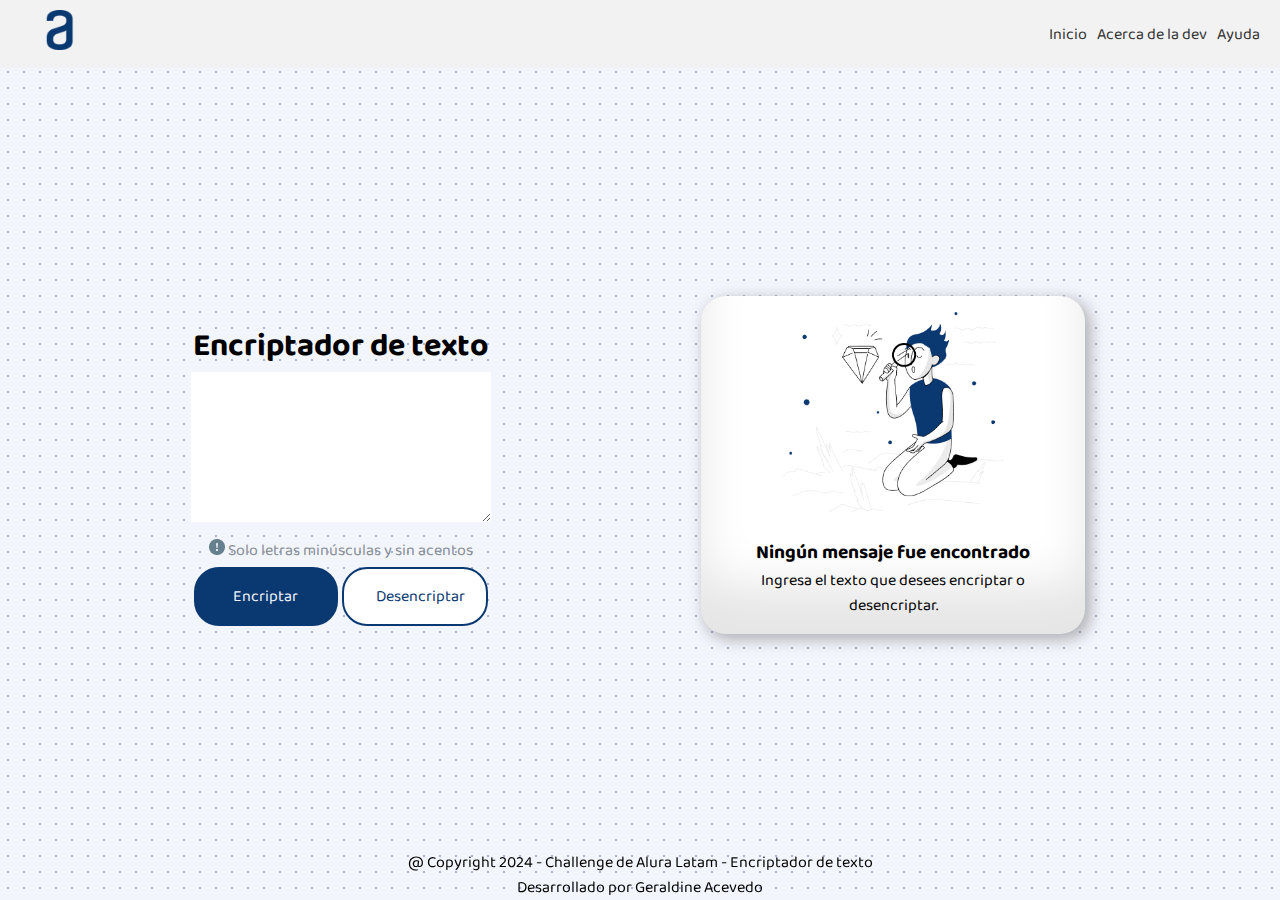
<file: index.html>
<!DOCTYPE html>
<html lang="es">
  <head>
    <meta charset="UTF-8" />
    <meta http-equiv="X-UA-Compatible" content="IE=edge" />
    <meta name="viewport" content="width=device-width, initial-scale=1.0" />
    <link rel="icon" type="image/x-icon" href="./assets/favicon.ico" />
    <link rel="stylesheet" type="text/css" href="styles.css" />
    <!-- Fonts -->
    <link rel="preconnect" href="https://fonts.googleapis.com" />
    <link rel="preconnect" href="https://fonts.gstatic.com" crossorigin />
    <link
      href="https://fonts.googleapis.com/css2?family=Baloo+2:wght@400;500;600;700;800&family=Mukta:wght@800&display=swap"
      rel="stylesheet"
    />
    <!-- For Google -->
    <meta name="description" content="Encripta o desencripta cualquier texto" />
    <meta
      name="keywords"
      content="encriptador, encriptador de texto, challenge del encriptador, challenge encriptador de texto, challenge de alura, challenge de one, one grupo 6, alura latam, alura, one, oracle, oracle next education"
    />

    <meta name="author" content="Geraldine Acevedo" />
    <meta name="copyright" content="" />
    <meta name="application-name" content="" />

    <!-- For Facebook -->
    <meta
      property="og:title"
      content="Encriptador de Texto | Challenge de ONE G6 y Alura Latam"
    />
    <meta property="og:type" content="website" />
    <meta
      property="og:image"
      content="https://i.ibb.co/NVg4C4D/Captura-web-29-1-2024-1282-127-0-0-1.jpg"
    />
    <meta property="og:url" content="" />
    <meta
      property="og:description"
      content="Encripta o desencripta cualquier texto"
    />

    <!-- For Twitter -->
    <meta name="twitter:card" content="summary" />
    <meta
      name="twitter:title"
      content="Encriptador de Texto | Challenge de ONE G6 y Alura Latam"
    />
    <meta
      name="twitter:description"
      content="Encripta o desencripta cualquier texto"
    />
    <meta
      name="twitter:image"
      content="https://i.ibb.co/NVg4C4D/Captura-web-29-1-2024-1282-127-0-0-1.jpg"
    />
    <title>Encriptador de Texto | Challenge de ONE G6 y Alura Latam</title>
  </head>
  <body>
    <div class="fondo"></div>

    <!-- navbar -->

    <nav class="navbar">
      <div class="logo">
        <a href="https://www.aluracursos.com/">
          <img
            src="./assets/Logo-1.png"
            alt="Logo de Alura"
            width="auto"
            height="60"
          />
        </a>
      </div>
      <ul class="nav-links">
        <li><a href="index.html">Inicio</a></li>
        <li>
          <a href="https://app.aluracursos.com/user/geraldineacevedo29/"
            >Acerca de la dev</a
          >
        </li>
        <li><a href="help.html">Ayuda</a></li>
      </ul>
    </nav>

    <div class="box__1">
      <!-- Título de su sitio web -->
      <h1>Encriptador de texto</h1>
      <!-- Campo para el texto que va a ser encriptado/desencriptado -->

      <!-- :) Esta solución es del grupo de compañeros argentinos de ONE G6 
        onkeypress="return ( event.charCode >= 32 && event.charCode <= 47 ||
        event.charCode >= 97 && event.charCode <= 122)" -->
      <textarea
        id="textarea"
        placeholder="Ingrese el texto aquí"
        onkeypress="return ( event.charCode >= 32 && event.charCode <= 47 ||
        event.charCode >= 97 && event.charCode <= 122)"
      >
      </textarea>
      <!-- Nota con icono de exclamacion -->
      <p id="mensajeAdvertencia" style="margin-top: 1rem">
        <img src="./assets/bi_exclamation-circle-fill-1.png" />
        Solo letras minúsculas y sin acentos
      </p>
      <!-- contenedor de los botones -->
      <div class="contenedor-botones">
        <!-- Un botón para encriptar -->
        <button type="button" id="encriptar" onclick="encriptar();">
          Encriptar
        </button>

        <!-- Un botón para desencriptar -->
        <button type="button" id="desencriptar" onclick="desencriptar();">
          Desencriptar
        </button>
      </div>
    </div>

    <div class="box__2">
      <!-- Área para mostrar el texto encriptado/desencriptado. -->
      <!-- <textarea id="textarea" rows="4" cols="50"></textarea> -->
      <p id="resultado"></p>
      <!-- Imagen -->
      <img
        src="./assets/Muñeco.png"
        alt="Persona de rodillas mirando un diamante con una lupa"
        width="auto"
        height="200px"
        id="imagen"
      />
      <br />
      <!--Mensaje cuando el usuario no escribio el texto-->
      <h3 class="tituloMensajeNoEncontrado">
        <!-- <b>Ningún mensaje fue encontrado</b> -->
      </h3>

      <span class="parrafoIngresaTexto"
        ><!-- Ingresa el texto que desees encriptar o desencriptar. -->
      </span>
      <!-- Un botón para copiar -->
      <button type="button" id="copiar">Copiar</button>
    </div>

    <!-- footer -->
    <footer>
      <span
        >@ Copyright 2024 - Challenge de Alura Latam - Encriptador de texto
        <br />
        Desarrollado por Geraldine Acevedo <br />
      </span>
    </footer>

    <script src="script.js"></script>
  </body>
</html>
</file>
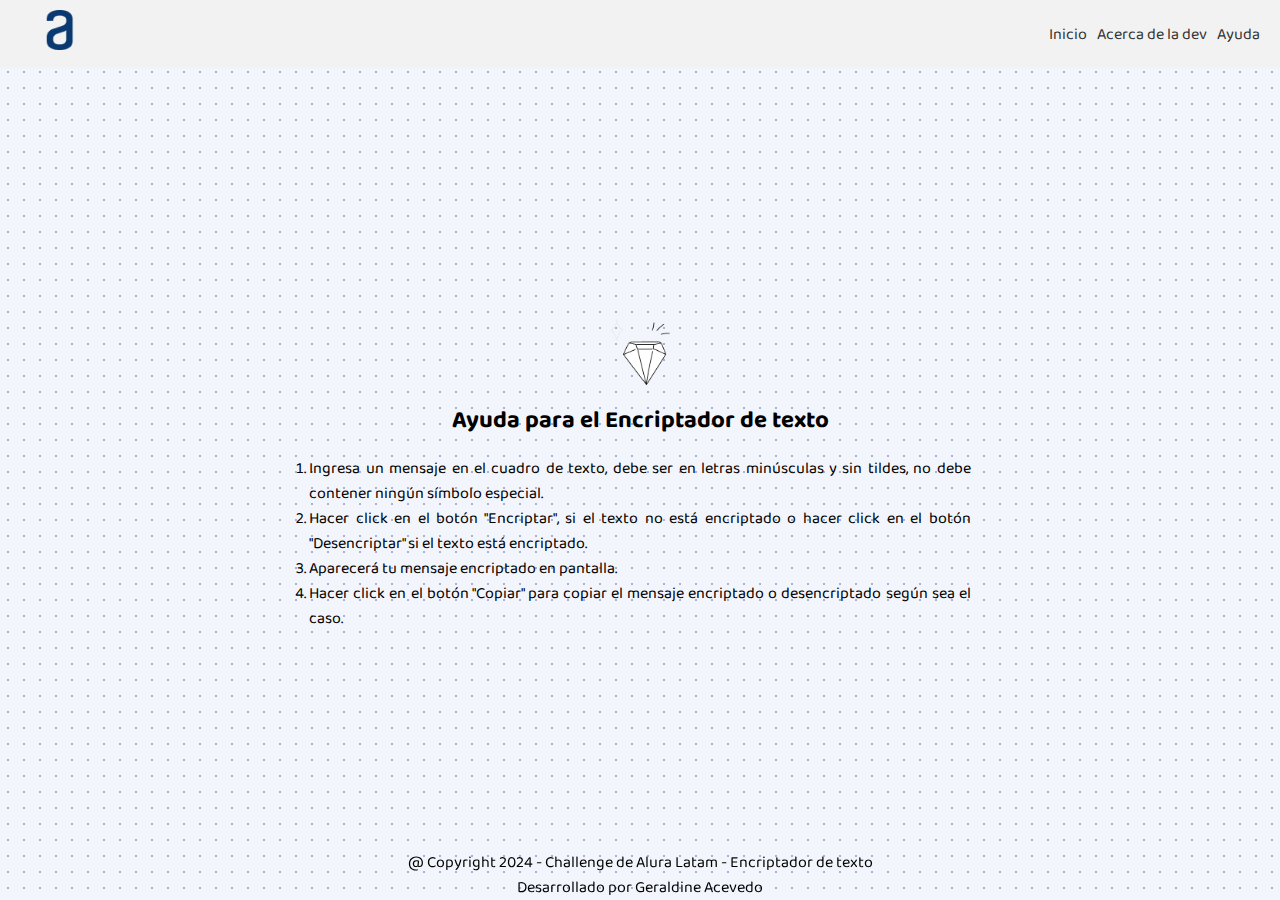
<file: help.html>
<!DOCTYPE html>
<html lang="en">
  <head>
    <meta charset="UTF-8" />
    <meta name="viewport" content="width=device-width, initial-scale=1.0" />
    <link rel="icon" type="image/x-icon" href="./assets/favicon.ico" />
    <link rel="stylesheet" type="text/css" href="styles.css" />
    <!-- Fonts -->
    <link rel="preconnect" href="https://fonts.googleapis.com" />
    <link rel="preconnect" href="https://fonts.gstatic.com" crossorigin />
    <link
      href="https://fonts.googleapis.com/css2?family=Baloo+2:wght@400;500;600;700;800&family=Mukta:wght@800&display=swap"
      rel="stylesheet"
    />
    <title>Encriptador de Texto | Challenge de ONE G6 y Alura Latam</title>
  </head>
  <body>
    <div class="fondo"></div>

    <!-- navbar -->

    <nav class="navbar">
      <div class="logo">
        <a href="https://www.aluracursos.com/">
          <img
            src="./assets/Logo-1.png"
            alt="Logo de Alura"
            width="auto"
            height="60"
          />
        </a>
      </div>
      <ul class="nav-links">
        <li><a href="index.html">Inicio</a></li>
        <li>
          <a href="https://app.aluracursos.com/user/geraldineacevedo29/"
            >Acerca de la dev</a
          >
        </li>
        <li><a href="help.html">Ayuda</a></li>
      </ul>
    </nav>

    <section
      style="
        display: flex;
        align-items: center;
        justify-content: center;
        flex-direction: column;
        margin-top: 50px;
      "
    >
      <img
        src="./assets/diamod.png"
        alt="Imagen de diamante brillando"
        width="60px"
        height="auto"
      />
      <!-- Títula -->
      <h2 style="margin-top: 1rem">Ayuda para el Encriptador de texto</h2>

      <div style="width: 75%; margin-top: 1rem">
        <!-- Parrafo -->
        <div style="text-align: justify">
          <ol>
            <li>
              Ingresa un mensaje en el cuadro de texto, debe ser en letras
              minúsculas y sin tildes, no debe contener ningún símbolo especial.
            </li>
            <li>
              Hacer click en el botón "Encriptar", si el texto no está
              encriptado o hacer click en el botón "Desencriptar" si el texto
              está encriptado.
            </li>
            <li>Aparecerá tu mensaje encriptado en pantalla.</li>
            <li>
              Hacer click en el botón "Copiar" para copiar el mensaje encriptado
              o desencriptado según sea el caso.
            </li>
          </ol>
        </div>
      </div>
    </section>

    <!-- footer -->
    <footer>
      <span
        >@ Copyright 2024 - Challenge de Alura Latam - Encriptador de texto
        <br />
        Desarrollado por Geraldine Acevedo <br
      /></span>
    </footer>
  </body>
</html>
</file>
<file: styles.css>
:root {
    --bg-color: #f3f5fc;
  }

* {
    margin: 0;
    padding: 0;
    box-sizing: border-box;
    font-family: 'Baloo 2';
}

.fondo {
  position: absolute;
  top: 0;
  right: 0;
  bottom: 0;
  left: 0;
  z-index: -10;
  height: 100%;
  width: 100%;
  background-image: radial-gradient(circle at center, #aab2d5 1px, transparent 1px);
  background-size: 16px 16px;
}


body {
    display: flex;
    align-items: center;
    justify-content: space-evenly;
    min-height: 100vh;
    background: var(--bg-color);
    flex-wrap: wrap ;
}

.box__1, .box__2{
    
    display: flex;
    align-items: center;
    justify-content: center;
    flex-direction:column;
    padding: 1rem;
}


.box__2{
    margin: 50px 20px 20px;
    padding-top: 1rem;
    max-width: 30%;
    min-width: 30%;
    background-color: white;
    border-top-left-radius:25px;
    border-top-right-radius:25px;
    border-bottom-left-radius:25px;
    border-bottom-right-radius:25px;
    box-shadow:
        inset 0 -3em 3em rgba(0, 0, 0, 0.1),
        0 0 0 2px transparent,
        0.3em 0.3em 1em rgba(0, 0, 0, 0.3);
}

.navbar {
  display: flex;
  justify-content: space-between;
  align-items: center;
  background-color: #f2f2f2;
  padding: 10px;
  position: fixed;
  top: 0; 
  width: 100%;
}

.logo img {
  height: 40px;
}

.nav-links {
  list-style: none;
  display: flex;
}

.nav-links li {
  margin-right: 10px;
}

.nav-links li a {
  text-decoration: none;
  color: #333;
}

nav a {
  float: left;
  text-decoration: none;
}

h1{
    margin-top: 50px;
}

input, textarea{
    border: none;
}
textarea{
    width: 300px; 
    height: 150px;
    color: #0a3871; 
    word-break: break-word;
}

textarea::placeholder{
    color:#0a3871;
}

#resultado {
    word-break: break-word; /* solución de Gastón, compañero de Alura*/
}

#mensajeAdvertencia{
    color:#868e96;
}

.tituloMensajeNoEncontrado{
    font-size:1.2rem;
}

.parrafoIngresaTexto{
    color:#000;
    text-align:center;
}

button{
    border: 2px solid #0a3871 ;
    color: #f3f5fc;
    font-size: 1rem;
    width: 49%;
    padding: 15px 32px;
    border-top-left-radius:25px;
    border-top-right-radius:25px;
    border-bottom-left-radius:25px;
    border-bottom-right-radius:25px;
    text-align: center;
    text-decoration: none;
    display: inline-block;
    margin: 4px 2px;
    cursor: pointer;
}

.contenedor-botones {
    display: flex;
    justify-content: space-around;
}

#desencriptar, #copiar{
    border: 2px solid #0a3871;
    background-color:white;
    color: #0a3871;
}
#desencriptar:hover, #copiar:hover{
    border: 2px solid #052051;
    background-color:#ced4da;
    color: #052051;
}

#encriptar {
    background-color: #0a3871;
}

#encriptar:hover{
    border: 2px solid #052051;
    background-color:#052051;
}

footer{
    position: fixed;
    text-align: center;
    bottom:0;
    width: 100%;
}

@media only screen and (max-width: 768px){
       
    .box__2{ 
        max-width: 75%;
        min-width: 75%;
    }

    .tituloMensajeNoEncontrado{
        text-align: center;
    }

    footer{
        position: static; /* Cambia la posición a estática */
    }
}

@media only screen and (max-width: 480px) {

    h1 {
        text-align: center;
    }

    .box__1, .box__2{
    
        display: flex;
        align-items: center;
        justify-content: center;
        flex-direction:column;
    } 

    .contenedor-botones{
        display: flex;
        align-items: center;
        justify-content: center;
        flex-direction:column;
        width: 100%;
        
    }
    
    textarea{
        width:90%;
        font-size: 0.8rem;
    }

    button{
        width:50%;
        padding: 10px 16px; 
        font-size: 0.8rem;
    }

    footer{
        position: static; /* Cambia la posición a estática */
    }
}
</file>
